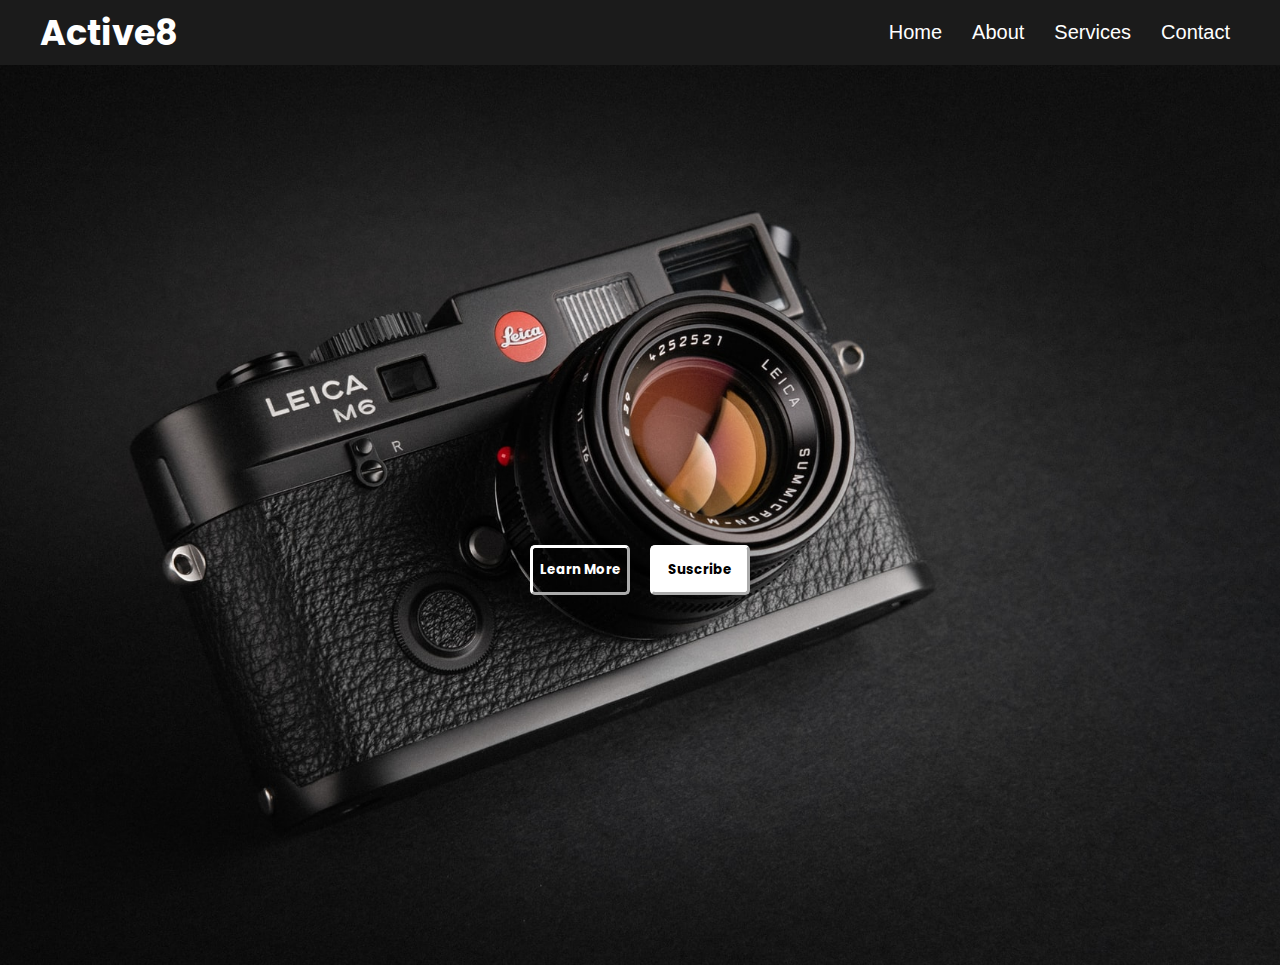
<file: index.html>
<!DOCTYPE html>
<html>

    <head>
        <link rel="stylesheet" href="styling/style.css">
        <script src="main.js"></script>

        <!-- Favicon Image -->
        <!-- <link rel="shortcut icon" href="icon.jpeg" type="image/x-icon"> -->

        <meta name="viewport" content="width=device-width, initial-scale=1.0"> 

        <title>Active8 Grant</title>

    </head>

    <body>
        
        <div class="navbar">
    <div class="siteName">
        <h3 href="index.html">Active8</h3>
    </div>

    <div class="navItems">
        <a href="./index.html" class="home">Home</a>
        <!-- <h4 class="home">Home</h4> -->

        <a href="./pages/about.html" class="about">About</a>
        <!-- <h4 class="about">About</h4> -->

        <a href="./pages/services.html" class="services">Services</a>
        <!-- <h4 class="services">Services</h4> -->

        <a href="./pages/contact.html" class="contact">Contact</a>
        <!-- <h4 class="contact">Contact</h4> -->
    </div>
        </div>

        <div class="center">

           <div class="main">
        <div id="maintext" class="txt">
            <h1 id="text">
                <!-- Add some text here -->

            <br>   <!-- also here-->
        </h1>
        </div> 
    
        <div class="btns">
<button  id="outlined" 
class="outlined" 
pys-onClick="scaling"
onClick="vito()">Learn More</button>
<button class="inlined" onClick="foo()">Suscribe</button>
        </div>

    </div>  
        </div>    

 
</script>

    </body>
</html>
</file>
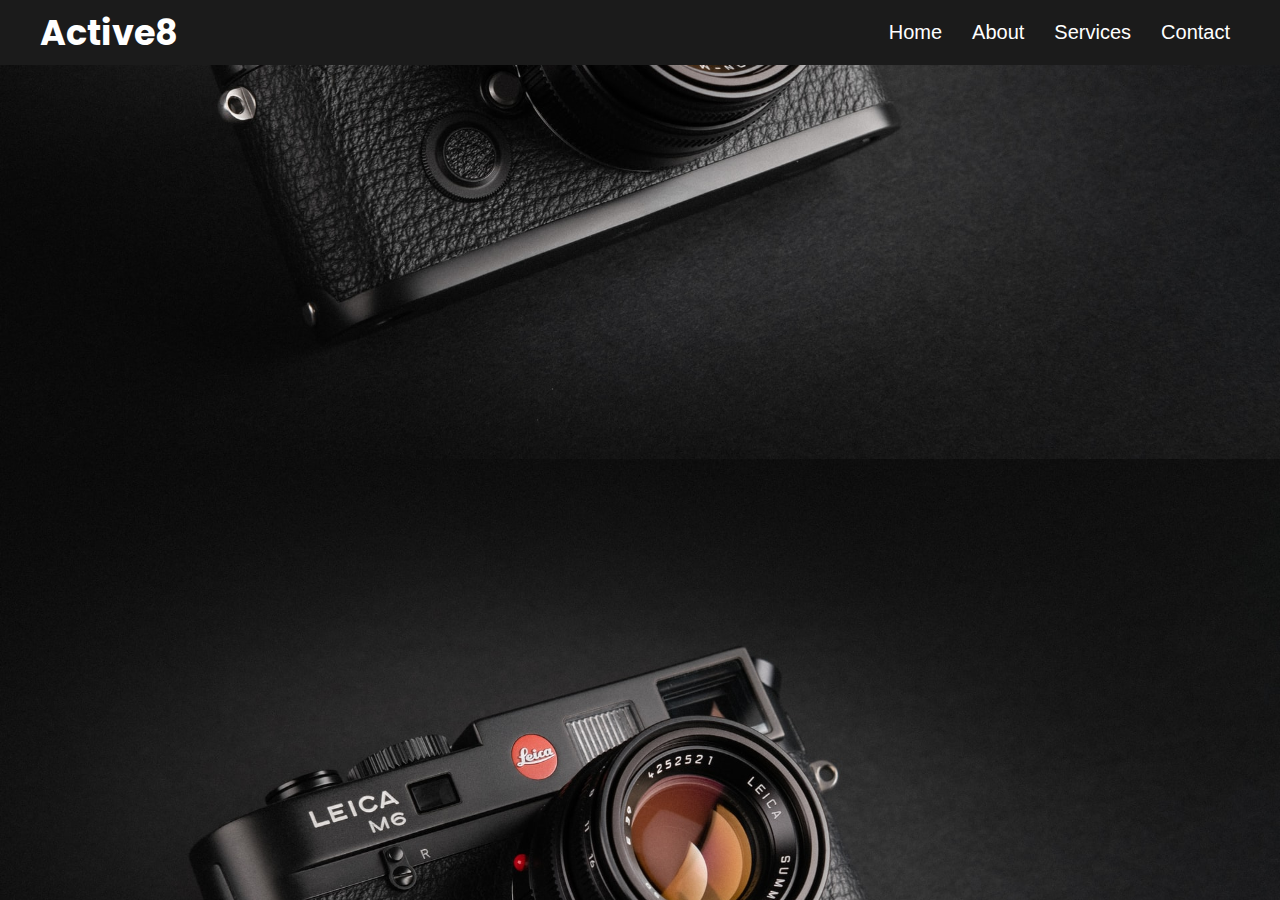
<file: pages/about.html>
<!DOCTYPE html>
<html lang="en">
<head>
    <meta charset="UTF-8">
    <meta http-equiv="X-UA-Compatible" content="IE=edge">
    <meta name="viewport" content="width=device-width, initial-scale=1.0">
    <link rel="stylesheet" href="/styling/about.css">
    <title></title>
</head>
<body>
    <div class="navbar">
        <div class="siteName">
            <h3 href="index.html">Active8</h3>
        </div>
    
        <div class="navItems">
            <a href="./index.html" class="home">Home</a>
            <!-- <h4 class="home">Home</h4> -->
    
            <a href="./pages/about.html" class="about">About</a>
            <!-- <h4 class="about">About</h4> -->
    
            <a href="./pages/services.html" class="services">Services</a>
            <!-- <h4 class="services">Services</h4> -->
    
            <a href="./pages/contact.html" class="contact">Contact</a>
            <!-- <h4 class="contact">Contact</h4> -->
        </div>
            </div>
</body>
</html>
</file>
<file: styling/style.css>
/* Fonts CDN */
@import url('https://fonts.googleapis.com/css2?family=Poppins&display=swap');

:root{
    --primaryWhite: #ffffff;
    --primaryBalck: #000000;
    --primaryColor: #3f3fc7;
    --secondaryColor: #d68e08;
    --defaultFont: Arial;
}

*{
    margin: 0px;
    padding: 0px;
}
body{
   background-image: url("/images/img3.jpg");
   background-size: cover;
   background-position: center;
   width: 100%;
   height: 100%;
}
.navbar{
    height: 25px;
    background-color: #1b1b1b;
    padding: 20px;
    display: flex;
    justify-content: space-between;
}
.navbar .siteName{
    align-self: center;
    font-family: 'Poppins';
    font-size: 30px;
    margin-left: 20px;
    color: white;
    background-color: transparent;
    
}

/* Hover effect disabled for now till a proper color scheme is given
.navbar .siteName:hover{ 
    color: #ff7f27;
    transform: scale(1.3);
    transition: 0.5s ease-in-out;
}
*/


.navbar .navItems{ 
    width: auto;
    align-self: center;
    display: flex;
    justify-content: space-evenly;
    color: white;
    font-family: Arial;
    font-size: 20px;
}

.navbar .navItems a{
    text-decoration: none;
    color: var(--primaryWhite);
    font-family: var(--defaultFont);
    display: flex;
    justify-content: space-evenly;
}


.home{
    margin-right: 30px;
}
.about{
    margin-right: 30px;
}
.services{
    margin-right: 30px;
}
.contact{
    margin-right: 30px;
}
.fdback{
    margin-right: 30px;
}
.home:hover{ 
    transform: scale(1.2);
    transition: 1s;
    color: #ff0000;
}
.about:hover{
    transform: scale(1.2);
    transition: 1s;
    color: #ff7f27;
}
.services:hover{
    transform: scale(1.2);
    transition: 1s;
    color: #ffca18;
}
.contact:hover{
    transform: scale(1.2);
    transition: 1s;
    color: #0ed145;
}
.fdback:hover{
    transform: scale(1.2);
    transition: 1s;
    color: #64f0c1;
}
.center{
    height: 100vh;
    width: 100%;
    display: flex;
    justify-content: center;
}
.main{
    height: auto;
    display: grid;
    align-self: center;
    background-color: transparent;
}
.txt{
    font-size: 30px;
    color: white;
    font-family: 'Poppins';
    text-align: center;
    padding: 10px;
}
.btns{
    width: 100%;
    justify-self: center;
    display: flex;
    justify-content: center;
}
.outlined{
    padding: 2px;
    margin: 10px;
    background-color: transparent;
    border-color: white;
    color: white;
    border-width: 3px;
    border-radius: 5px;
    width: 100px;
    height: 50px;
    font-family: 'Poppins';
    font-weight: bold;
    cursor: pointer;
}
.outlined:hover{
    background-color: white;
    border-color: white;
    transform: scale(1.2);
    color: black;
    margin-right: 10px;
}
.inlined{
    padding: 2px;
    font-weight: bold;
    margin: 10px;
    background-color: white;
    border-color: white;
    color: black;
    border-width: 3px;
    border-radius: 5px;
    width: 100px;
    height: 50px;
    font-family: 'Poppins';
    cursor: alias;
}
.inlined:hover{
    background-color: transparent;
    border-color: white;
    color: white; 
    transform: scale(1.2);
    margin-left: 10px;
}
</file>
<file: styling/about.css>
/* Fonts CDN */
@import url('https://fonts.googleapis.com/css2?family=Poppins&display=swap');

:root{
    --primaryWhite: #ffffff;
    --primaryBalck: #000000;
    --primaryColor: #3f3fc7;
    --secondaryColor: #d68e08;
    --defaultFont: Arial;
}

*{
    margin: 0px;
    padding: 0px;
}
body{
   background-image: url("/images/img3.jpg");
   background-size: cover;
   background-position: center;
   width: 100%;
   height: 100%;
}
.navbar{
    height: 25px;
    background-color: #1b1b1b;
    padding: 20px;
    display: flex;
    justify-content: space-between;
}
.navbar .siteName{
    align-self: center;
    font-family: 'Poppins';
    font-size: 30px;
    margin-left: 20px;
    color: white;
    background-color: transparent;
}

/* Hover effect disabled for now till a proper color scheme is given
.navbar .siteName:hover{ 
    color: #ff7f27;
    transform: scale(1.3);
    transition: 0.5s ease-in-out;
}
*/


.navbar .navItems{ 
    width: auto;
    align-self: center;
    display: flex;
    justify-content: space-evenly;
    color: white;
    font-family: Arial;
    font-size: 20px;
}

.navbar .navItems a{
    text-decoration: none;
    color: var(--primaryWhite);
    font-family: var(--defaultFont);
    display: flex;
    justify-content: space-evenly;
}


.home{
    margin-right: 30px;
}
.about{
    margin-right: 30px;
}
.services{
    margin-right: 30px;
}
.contact{
    margin-right: 30px;
}
.fdback{
    margin-right: 30px;
}
.home:hover{ 
    transform: scale(1.2);
    transition: 1s;
    color: #ff0000;
}
.about:hover{
    transform: scale(1.2);
    transition: 1s;
    color: #ff7f27;
}
.services:hover{
    transform: scale(1.2);
    transition: 1s;
    color: #ffca18;
}
.contact:hover{
    transform: scale(1.2);
    transition: 1s;
    color: #0ed145;
}
</file>
